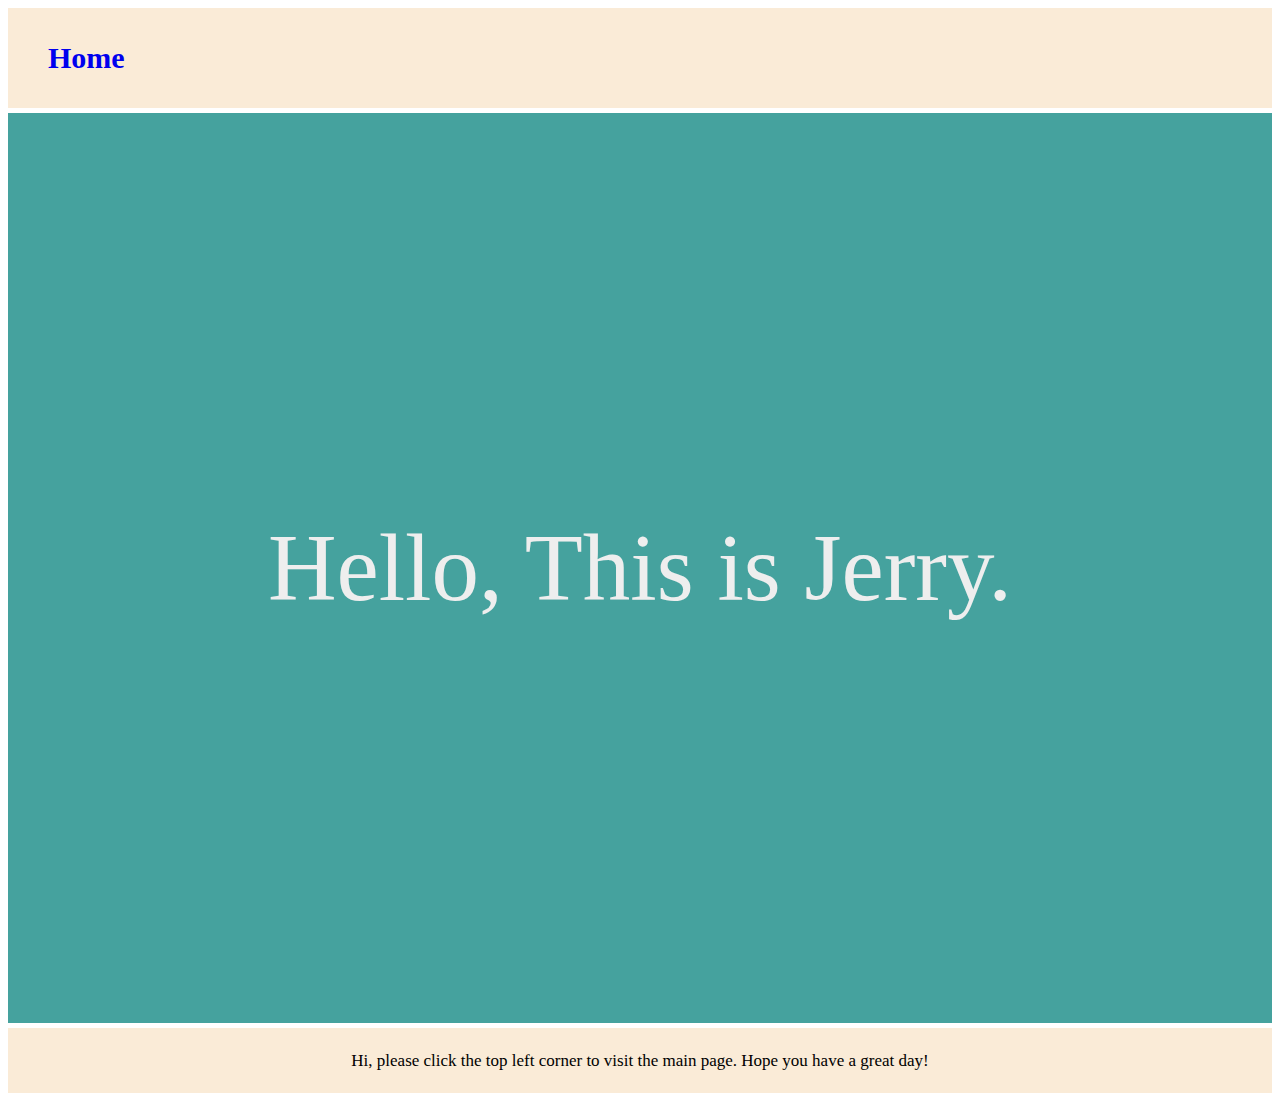
<file: index.html>
<!DOCTYPE html>
<html lang="en">
<head>
    <meta charset="UTF-8">
    <meta http-equiv="X-UA-Compatible" content="IE=edge">
    <meta name="viewport" content="width=device-width, initial-scale=1.0">
    <link href="/style/style.css" rel="stylesheet">
    <title>Welcome</title>
</head>
<body>
    <div  class="main_container fade-in">
        <div class="header">
            <div class="nav_bar">
                <a class="home_page" href="/main.html">Home</a>
            </div>
        </div>

        <div class="intro_body">Hello, This is Jerry. </div>

        <div class="footer">
            <p2>
                Hi, please click the top left corner
                to visit the main page. Hope you have a great day!
            </p2>
        </div>
    </div>
</body>
</html>
</file>
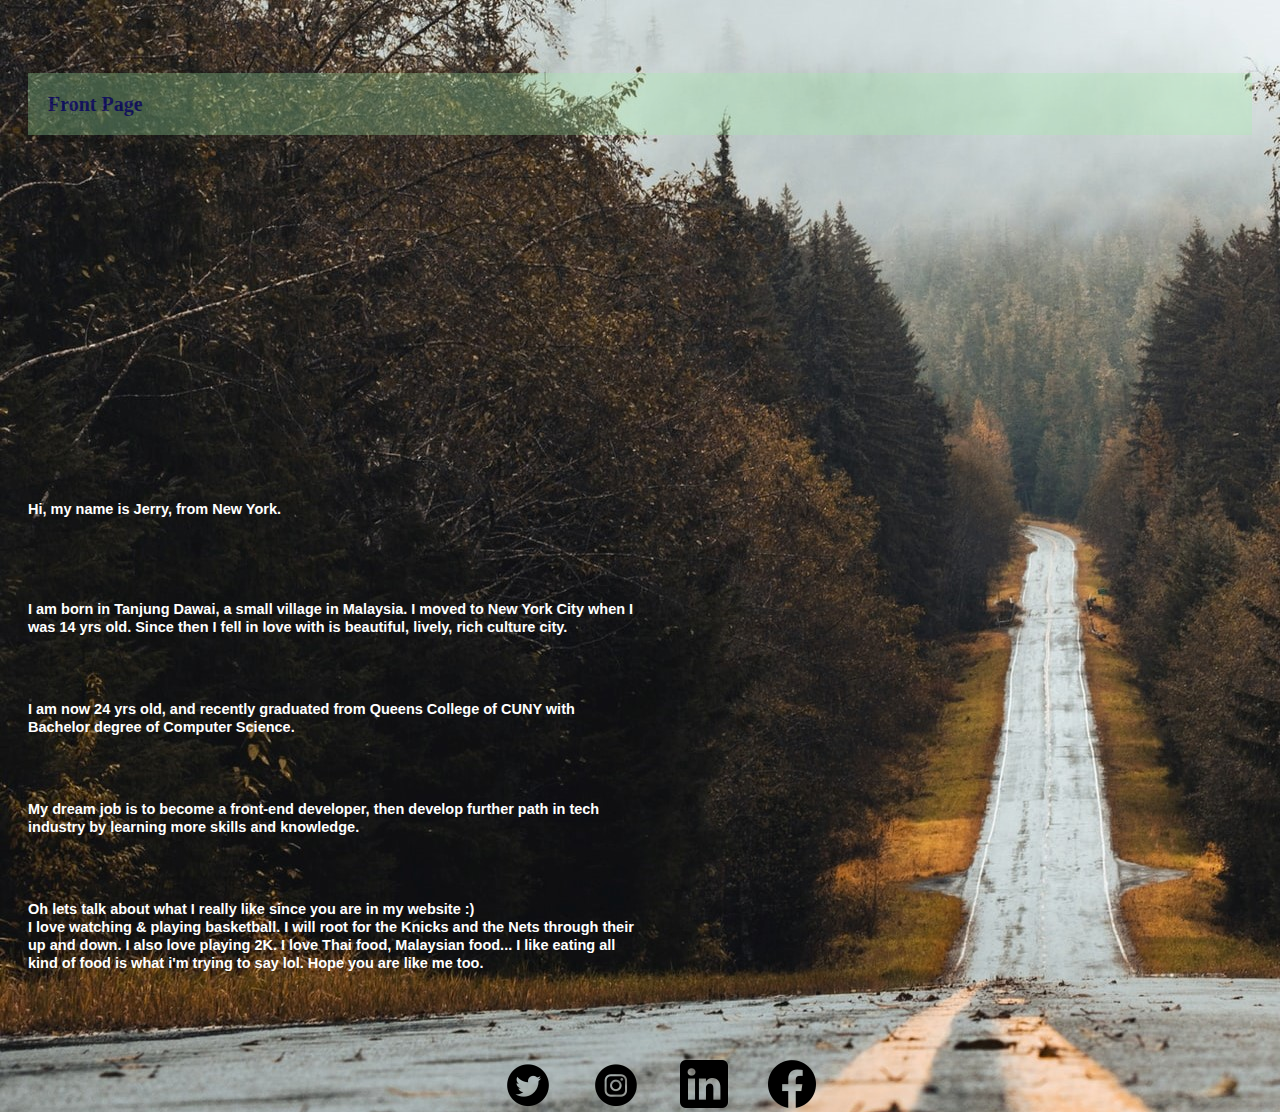
<file: main.html>
<!DOCTYPE html>
<html lang="en">
<head>
    <meta charset="UTF-8">
    <meta http-equiv="X-UA-Compatible" content="IE=edge">
    <meta name="viewport" content="width=device-width, initial-scale=1.0">
    <link rel="stylesheet" href="/style/style.css"></link>
    <title>My Personal Blog page.</title>
</head>
<style>
    body{
        /* background-image: url(/cool-background\ \(1\).png);      */
        background-image: url(/sonny-mauricio-2NV4kdYwWgc-unsplash-copy1.jpg);
    }
    
</style>
<body>
    <div class="main-page-container fade-in">
        <div class="main-header">
            <div class="main-nav-bar">
                <a class="index-page" href="/index.html">Front Page</a>
            </div>
        </div>
        <div class="main-body-page">
            <div class="main-left-flex">
                <div></div>
                <div></div>
                <div></div>
                <div class="author-info">
                    <p1>
                        Hi, my name is Jerry, from New York.
                    </p1>
                </div>
                <div class="short-bio">
                    <p1>
                        I am born in Tanjung Dawai, a small village in Malaysia. 
                        I moved to New York City when I was 14 yrs old. Since then I fell in love 
                        with is beautiful, lively, rich culture city.
                    </p1>
                </div>
                <div class="school">
                    <p1>
                        I am now 24 yrs old, and recently graduated from Queens College of CUNY with
                        Bachelor degree of Computer Science. 
                    </p1>     
                </div>
                <div class="future-plan">
                    <p1>
                        My dream job is to become a front-end developer, then develop further path 
                        in tech industry by learning more skills and knowledge.
                    </p1>
                </div>
                <div class="what-i-like">
                    <p1>
                        Oh lets talk about what I really like since you are in my
                        website :)
                        <br>
                        I love watching & playing basketball. I will root for the Knicks and the Nets
                        through their up and down. I also love playing 2K. I love Thai food, Malaysian food... 
                        I like eating all kind of food is what i'm trying to say lol. Hope you are like me too.
                    </p1>     
                </div> 
            </div>
            <div class="main-right-flex-picture">
                <!-- <img src="/beautiful-nature-random-16905868-1024-768.jpg"> -->
            </div>
        </div>
        <div class="main-footer">
            <div class="avatar"> 
            </div>
            <div class="twitter">
                <img src="/104461_twitter_icon.png">
            </div>
            <div class="instagram">
                <img src="/1161954_instagram_icon.png">
            </div>
            <div class="linkedin">
                <img src="/5282542_linkedin_network_social network_linkedin logo_icon.png">
            </div>
            <div class="facebook">
                <img src="/5305154_fb_facebook_facebook logo_icon.png">
            </div>
        </div>
    </div>
</body>
</html>
</file>
<file: style/style.css>
/* index */

.main_container{
    display: grid;
    grid-template-rows: 1.5fr 13fr 1fr;
}

.header{
    background-color:antiquewhite;
    margin-bottom: 5px;
}

.nav_bar a{
    float: left;
    font-family: 'Trocchi', serif;
    text-align: center;
    padding: 33px 40px;
    font-size: 30px;
    text-decoration: none; /* remove all kinds of decoration */
    font-weight: bold;
}

.nav_bar :hover{
    background-color: #45a29e;
}


.intro_body{
    display: flex;  
    justify-content: center;
    align-items: center;
    color: #eee;
    font-family: 'Trocchi', serif;
    animation: linear 7s;
    background-color: #45a29e;
    font-size: 95px;
    transition: ease-in;
    /* color: #2b6777 #c8d8e4 #ffffff #f2f2f2 #52ab98; */
}

.fade-in{
    animation: fadeIn ease 5s;
    -webkit-animation: fadeIn ease 5s;
    -moz-animation: fadeIn ease 5s;
    -o-animation: fadeIn ease 5s;
    -ms-animation: fadeIn ease 5s;  
}

@keyframes fadeIn{
    0% {
        opacity:  0;
    }

    100% {
        opacity: 1;
    }
}

@-moz-keyframes fadeIn{
    0% {
        opacity: 0;
    }
    100% {
        opacity: 1;
    }
}

@-webkit-keyframes fadeIn{
    0% {
        opacity: 0;
    }
    100% {
        opacity: 1;
    }
}

@-o-keyframes fadeIn{
    0% {
        opacity: 0;
    }
    100% {
        opacity: 1;
    }
}

@-ms-keyframes fadeIn {
    0% {
      opacity:0;
    }
    100% {
      opacity:1;
    }
  }

.footer{
    display: flex;
    margin-top: 5px;
    background-color: antiquewhite;
    font-size: 17px;
    align-items: center;
    text-align: center;
    justify-content: center;
    font-family: 'Trocchi', serif;
}


/* main */
.main-page-container{
    display: grid;
    grid-template-rows: 12em 50em 5em;
}

.main-header{
    background-color: rgb(163, 240, 170);
    margin: 65px 20px 65px 20px;
    border-style:hidden;
    opacity: 30%;
}

.main-nav-bar a{
    float: left;
    text-align: center;
    font-size: 20px;
    text-decoration: none;
    font-weight: bold;
    padding-top: 20px;
    padding-bottom: 20px;
    padding-left: 20px;
    padding-right: 20px;
    
}

.main-nav-bar a:hover{
    background-color:lightcoral;
}

.main-body-page{
    display: flex;
    flex: 2;
    flex-direction: row;
    margin-left: 20px;
    margin-right: 20px;
}

.main-left-flex {
    /* margin-left: 20px; */
    flex: 1;
    display: grid;
    grid-template-rows: 1fr 1fr 1fr 1fr 1fr 1fr 1fr 1fr;
}

.main-left-flex p1{
    font-size: 14.5px;
    font-family:-apple-system, BlinkMacSystemFont, 'Segoe UI', Roboto, Oxygen, Ubuntu, Cantarell, 'Open Sans', 'Helvetica Neue', sans-serif;
    color: white;
    font-weight: bold;
}

.main-right-flex-picture{
    flex: 1;
    /* margin-right: 20px; */
}


.main-footer{
    display: flex;
    margin-left: 20px;
    margin-right: 20px;
    flex-direction: row;
    justify-content: center;
    padding-top: 60px;
}

.main-footer div{
    padding-left: 20px;
    padding-right: 20px;
}
</file>
